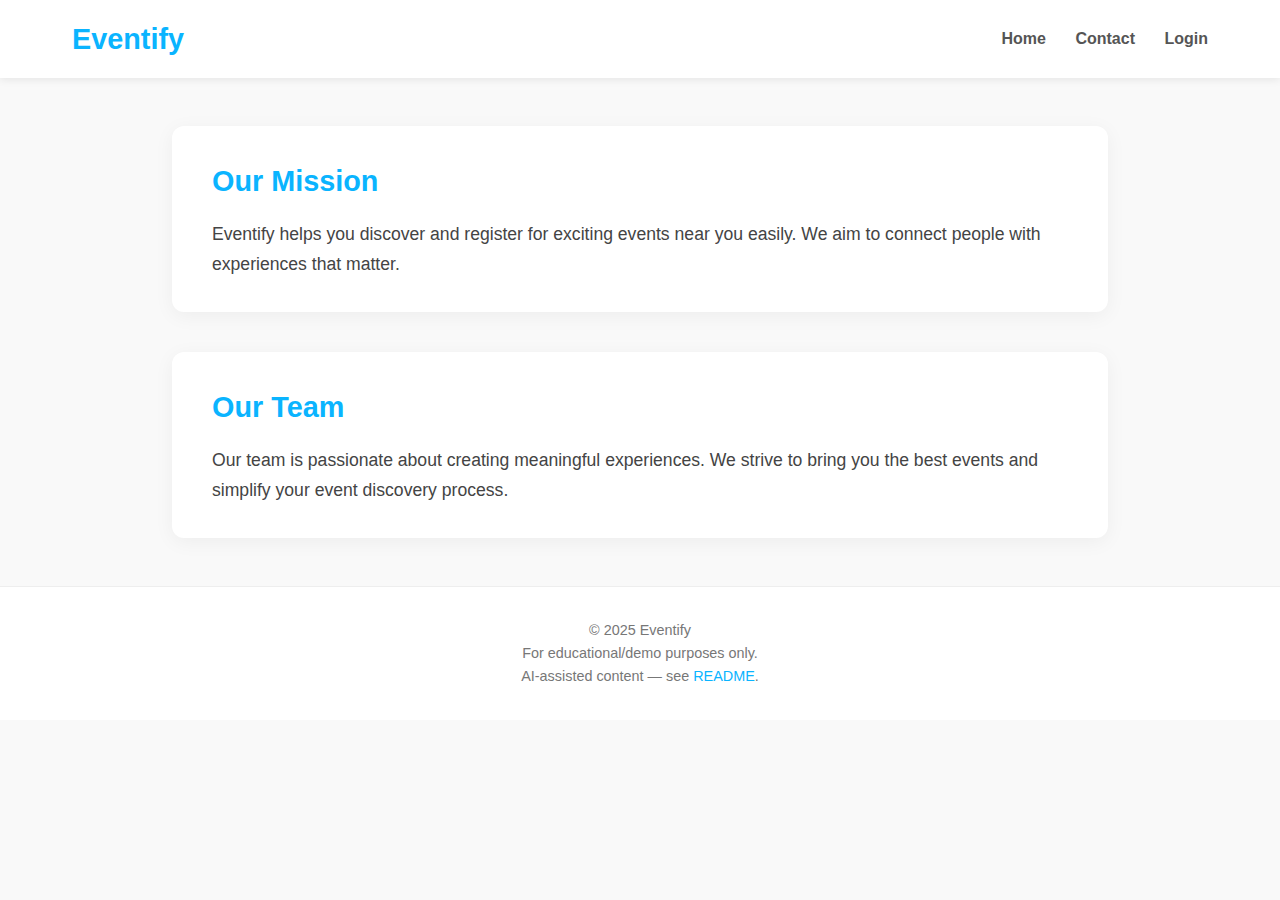
<file: web-proj1/about.html>
<!DOCTYPE html>
<html lang="en">
<head>
<meta charset="UTF-8">
<meta name="viewport" content="width=device-width, initial-scale=1.0">
<meta name="description" content="About Eventify — mission and team behind the Event Finder project.">
<title>About - Eventify</title>
<link rel="stylesheet" href="about.css">
</head>
<body>
<header>
    <div class="container header-container">
        <h1 class="logo">Eventify</h1>
        <nav>
            <a href="index.html">Home</a>
            <a href="contact.html">Contact</a>
            <a href="login.html">Login</a>
        </nav>
    </div>
</header>

<main class="main-container">
    <section class="about-section">
        <h2>Our Mission</h2>
        <p>Eventify helps you discover and register for exciting events near you easily. We aim to connect people with experiences that matter.</p>
    </section>

    <section class="about-section">
        <h2>Our Team</h2>
        <p>Our team is passionate about creating meaningful experiences. We strive to bring you the best events and simplify your event discovery process.</p>
    </section>
</main>

<footer>
    <div class="container footer-container">
        <p>&copy; 2025 Eventify</p>
        <p class="disclaimer">For educational/demo purposes only.</p>
        <p class="ai-disclosure">AI-assisted content — see <a href="README.md">README</a>.</p>
    </div>
</footer>
</body>
</html>
</file>
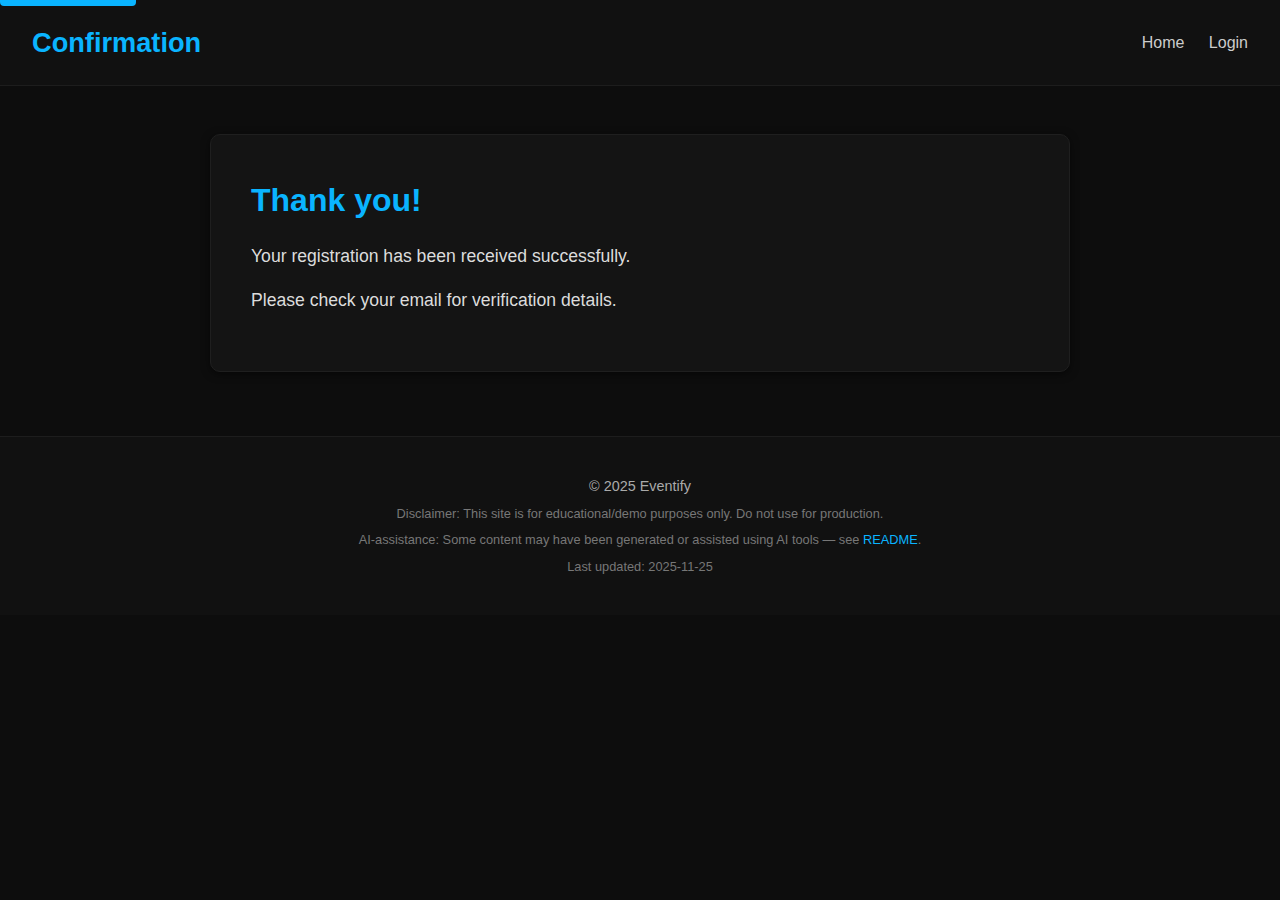
<file: web-proj1/confirmation.html>
<!DOCTYPE html>
<html lang="en">
<head>
    <meta charset="UTF-8">
    <meta name="viewport" content="width=device-width, initial-scale=1.0">
    <meta name="description" content="Registration confirmation page for Event Finder.">
    <meta name="author" content="Event Finder Team">
    <title>Confirmation - Eventify</title>
    <link rel="stylesheet" href="confirmation.css">
</head>
<body>
    <a class="skip-link" href="#main-content">Skip to content</a>
    <header>
        <h1>Confirmation</h1>
        <nav>
            <a href="index.html">Home</a>
            <a href="login.html">Login</a>
        </nav>
    </header>

    <main id="main-content">
        <section>
            <h2>Thank you!</h2>
            <p>Your registration has been received successfully.</p>
            <p>Please check your email for verification details.</p>
        </section>
    </main>

    <footer>
        <p>&copy; 2025 Eventify</p>
        <p class="disclaimer">Disclaimer: This site is for educational/demo purposes only. Do not use for production.</p>
        <p class="ai-disclosure">AI-assistance: Some content may have been generated or assisted using AI tools — see <a href="README.md">README</a>.</p>
        <p class="last-updated">Last updated: 2025-11-25</p>
    </footer>
</body>
</html>
</file>
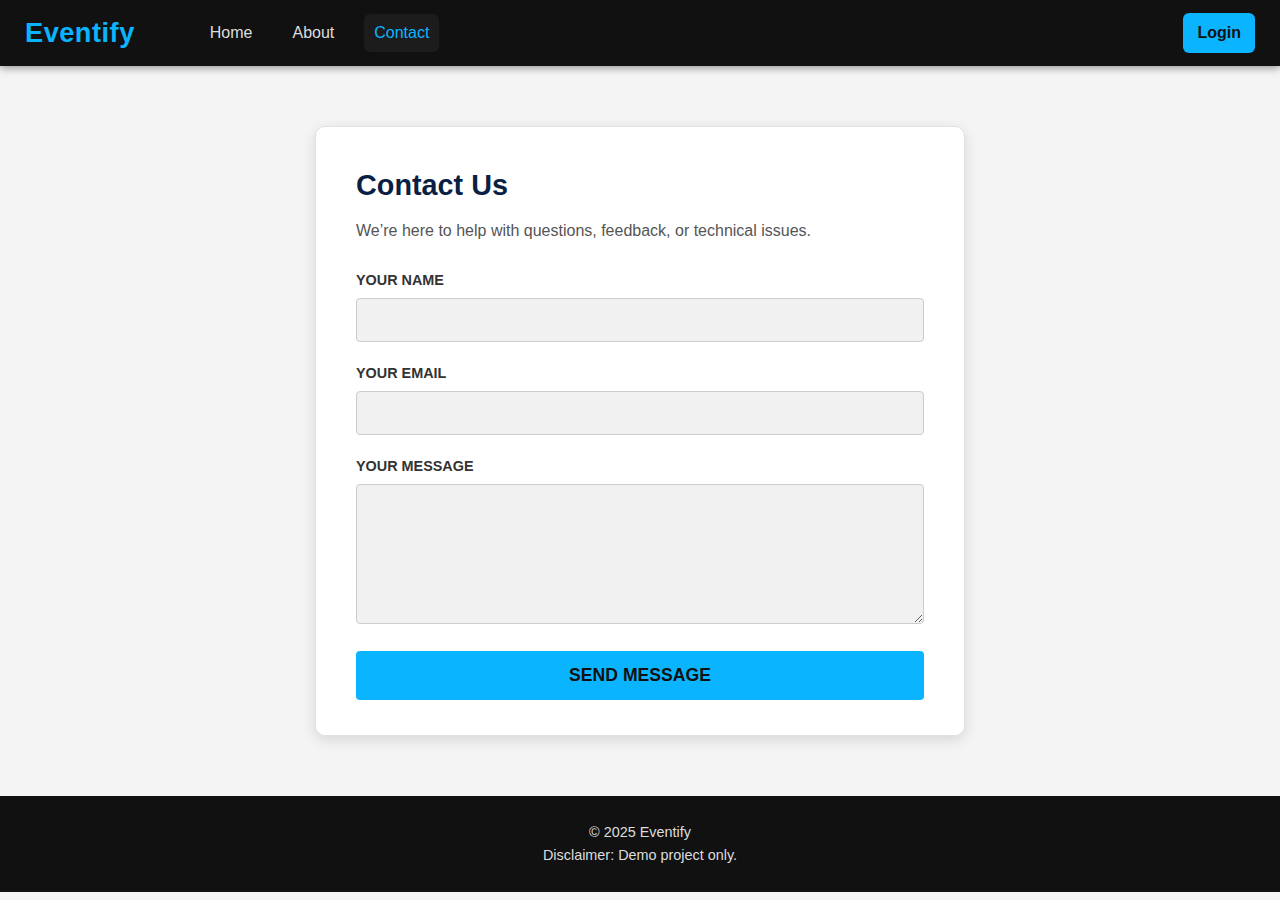
<file: web-proj1/contact.html>
<!DOCTYPE html>
<html lang="en">
<head>
    <meta charset="UTF-8">
    <meta name="viewport" content="width=device-width, initial-scale=1.0">
    <title>Contact - Eventify</title>
    <meta name="description" content="Contact Eventify for questions, support, or feedback.">
    <link rel="stylesheet" href="contact.css">
</head>

<body>
    <a class="skip-link" href="#main-content">Skip to content</a>

<header class="tm-navbar">
    <div class="tm-nav-content">

        <!-- Logo -->
        <div class="tm-logo">
            <a href="index.html">Eventify</a>
        </div>

        <!-- Links -->
        <nav class="tm-links">
            <a href="index.html">Home</a>
            <a href="about.html">About</a>
            <a href="contact.html" class="active">Contact</a>
        </nav>

        <!-- Login -->
        <a href="login.html" class="tm-login-btn">Login</a>

    </div>
</header>

    <main id="main-content">
        <section class="contact-wrapper">
            <h2>Contact Us</h2>
            <p class="contact-subtext">
                We’re here to help with questions, feedback, or technical issues.
            </p>

            <form id="contact-form">
                <div class="input-group">
                    <label for="name">Your Name</label>
                    <input type="text" id="name" name="name" required>
                </div>

                <div class="input-group">
                    <label for="email">Your Email</label>
                    <input type="email" id="email" name="email" required>
                </div>

                <div class="input-group">
                    <label for="message">Your Message</label>
                    <textarea id="message" name="message" required></textarea>
                </div>

                <button type="submit" class="tm-btn">Send Message</button>
            </form>
        </section>
    </main>

    <footer class="tm-footer">
        <p>&copy; 2025 Eventify</p>
        <p>Disclaimer: Demo project only.</p>
    </footer>
</body>
</html>
</file>
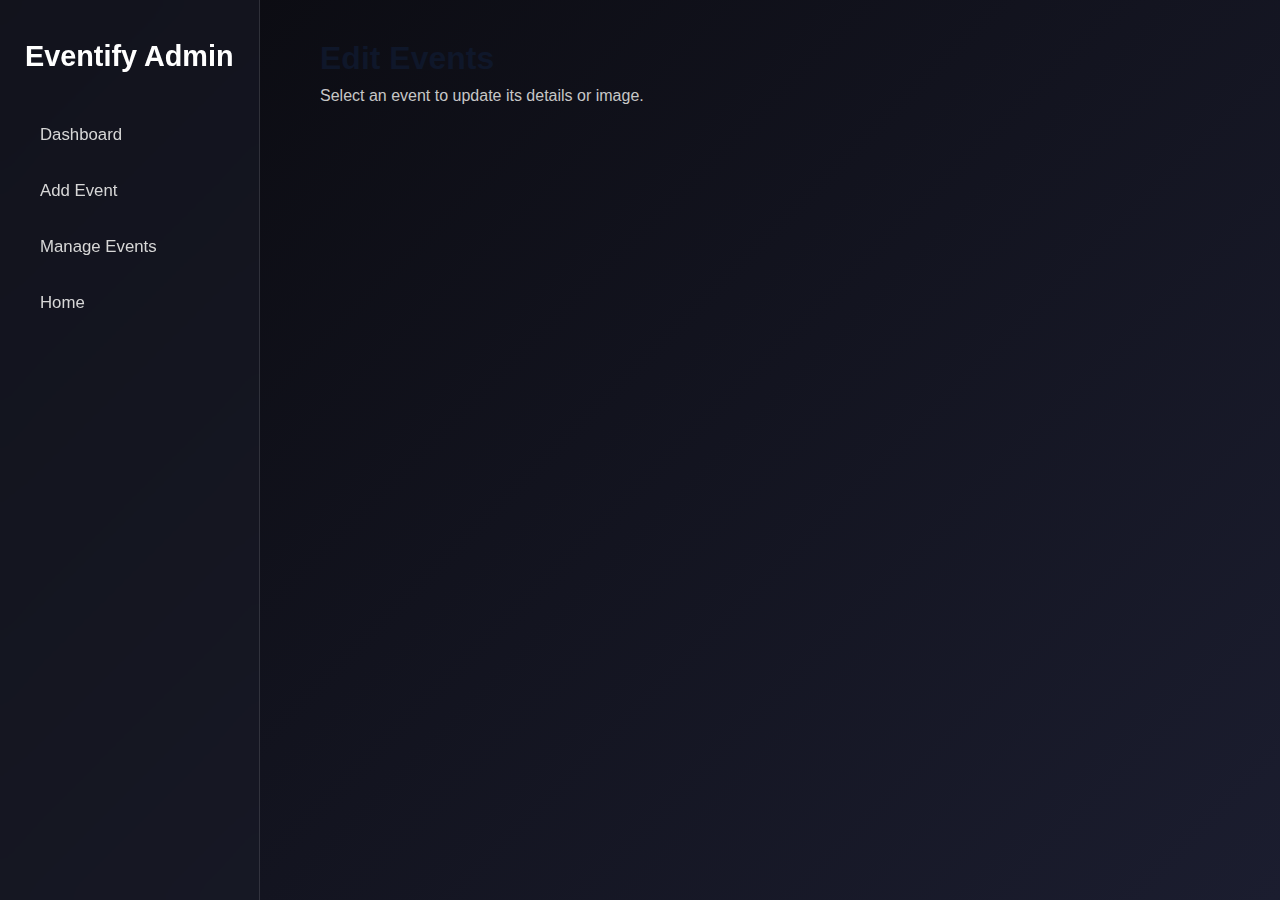
<file: web-proj1/edit-event.html>
<!DOCTYPE html>
<html lang="en">
  <head>
    <meta charset="UTF-8" />
    <meta name="viewport" content="width=device-width, initial-scale=1.0" />
    <title>Admin — Edit Events</title>
    <link rel="stylesheet" href="event-add.css" />
    <link rel="stylesheet" href="admin-events.css" />
  </head>

  <body>
    <aside class="sidebar">
      <h2 class="logo">Eventify Admin</h2>
      <nav>
        <a class="nav-link" href="admin.html">Dashboard</a>
        <a class="nav-link" href="addEvents.html">Add Event</a>
        <a class="nav-link active" href="edit-event.html">Manage Events</a>
        <a class="nav-link" href="index.html">Home</a>
      </nav>
    </aside>

    <main class="content">
      <header class="page-header">
        <h1>Edit Events</h1>
        <p>Select an event to update its details or image.</p>
      </header>

      <div id="form-alert" class="alert"></div>

      <section id="events-section">
        <div id="events-grid" class="events-grid"></div>
        <div id="no-events" class="no-events" style="display: none">
          No events available yet. Create one first.
        </div>
      </section>

      <section id="edit-form" class="edit-form">
        <h2>Edit Event</h2>
        <p id="edit-subtitle">Loading event...</p>

        <form id="edit-event-form" class="event-form">
          <div class="input-group">
            <label for="title">Event Title</label>
            <input type="text" id="title" name="title" required />
          </div>

          <div class="input-group">
            <label for="description">Description</label>
            <textarea
              id="description"
              name="description"
              rows="4"
              placeholder="Describe your event..."
              required
            ></textarea>
          </div>

          <div class="form-row">
            <div class="input-group">
              <label for="date">Date</label>
              <input type="date" id="date" name="date" required />
            </div>
            <div class="input-group">
              <label for="time">Time</label>
              <input type="time" id="time" name="time" required />
            </div>
          </div>

          <div class="input-group">
            <label for="location">Location</label>
            <input
              type="text"
              id="location"
              name="location"
              placeholder="Location"
              required
            />
          </div>

          <div class="input-group">
            <label for="price">Price</label>
            <input
              type="number"
              id="price"
              name="price"
              min="0"
              step="0.01"
              placeholder="0.00"
            />
          </div>

          <div class="form-row">
            <div class="input-group">
              <label for="lat">Latitude</label>
              <input type="text" id="lat" name="lat" />
            </div>
            <div class="input-group">
              <label for="lng">Longitude</label>
              <input type="text" id="lng" name="lng" />
            </div>
          </div>

          <div class="input-group">
            <label>Genres</label>
            <div id="genre-selection" class="genre-selection"></div>
          </div>

          <div class="input-group">
            <label for="image_file">Change Image (optional)</label>
            <input
              type="file"
              id="image_file"
              name="image_file"
              accept="image/*"
            />
            <small>Leave empty to keep current image.</small>
          </div>

          <div class="input-group" id="image-preview-wrapper" style="display: none">
            <label>Current / New Image</label>
            <img
              id="image-preview"
              alt="Event image preview"
              style="max-width: 200px; display: block; border-radius: 6px"
            />
          </div>

          <div class="form-actions">
            <button type="submit" id="submit-btn" class="btn-primary">
              Save Changes
            </button>
            <button type="button" id="delete-btn" class="btn-danger">
              Delete Event
            </button>
            <button type="button" id="cancel-btn" class="btn-secondary">
              Cancel
            </button>
          </div>
        </form>
      </section>
    </main>

    <script type="module" src="scripts/admin-edit-event.js"></script>
  </body>
</html>
</file>
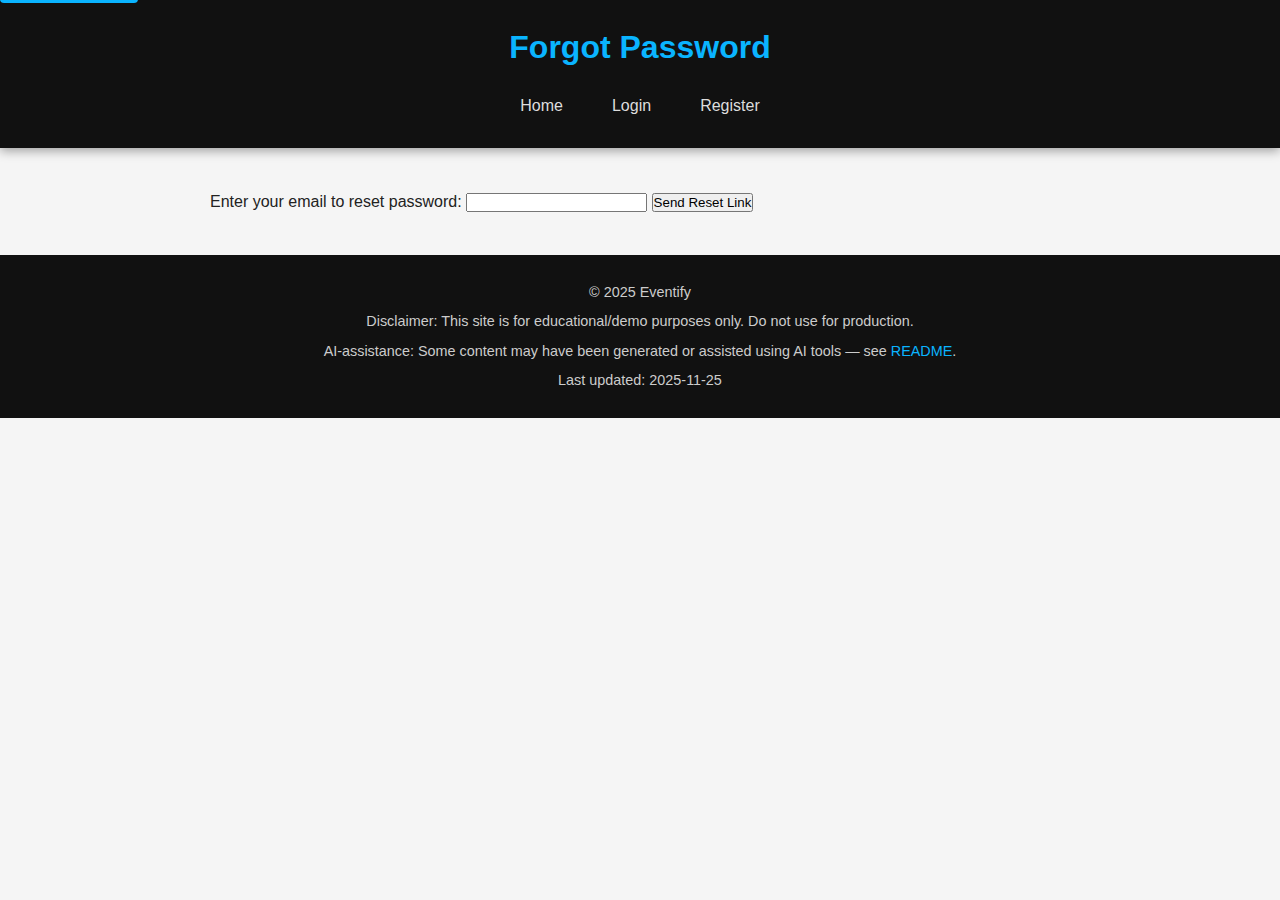
<file: web-proj1/forgot-password.html>
<!DOCTYPE html>
<html lang="en">
<head>
    <meta charset="UTF-8">
    <meta name="viewport" content="width=device-width, initial-scale=1.0">
    <meta name="description" content="Forgot password page for Event Finder — request a password reset link.">
    <meta name="author" content="Event Finder Team">
    <title>Forgot Password - Eventify</title>
   <link rel="stylesheet" href="everything.css">
</head>
<body>
    <a class="skip-link" href="#main-content">Skip to content</a>
    <header>
        <h1>Forgot Password</h1>
        <nav>
            <a href="index.html">Home</a>
            <a href="login.html">Login</a>
            <a href="register.html">Register</a>
        </nav>
    </header>

    <main id="main-content">
        <form id="forgot-password-form">
            <label for="email">Enter your email to reset password:</label>
            <input type="email" id="email" name="email" required>

            <button type="submit">Send Reset Link</button>
        </form>
    </main>

    <footer>
        <p>&copy; 2025 Eventify</p>
        <p class="disclaimer">Disclaimer: This site is for educational/demo purposes only. Do not use for production.</p>
        <p class="ai-disclosure">AI-assistance: Some content may have been generated or assisted using AI tools — see <a href="README.md">README</a>.</p>
        <p class="last-updated">Last updated: 2025-11-25</p>
    </footer>
</body>
</html>
</file>
<file: web-proj1/about.css>
/* ========================= */
/*      GLOBAL STYLES        */
/* ========================= */
* {
    margin: 0;
    padding: 0;
    box-sizing: border-box;
    font-family: "Inter", "Segoe UI", Arial, sans-serif;
}

body {
    background: #f9f9f9;
    color: #222;
    line-height: 1.6;
}

/* ========================= */
/*        HEADER             */
/* ========================= */
header {
    background: #fff;
    box-shadow: 0 2px 8px rgba(0,0,0,0.08);
}

.header-container {
    max-width: 1200px;
    margin: 0 auto;
    padding: 1rem 2rem;
    display: flex;
    justify-content: space-between;
    align-items: center;
}

.logo {
    font-size: 1.8rem;
    font-weight: 700;
    color: #0ab4ff;
}

header nav a {
    margin-left: 25px;
    text-decoration: none;
    color: #555;
    font-weight: 600;
    transition: 0.3s;
}

header nav a:hover {
    color: #0ab4ff;
}

/* ========================= */
/*         MAIN              */
/* ========================= */
.main-container {
    max-width: 1000px;
    margin: 3rem auto;
    padding: 0 2rem;
    display: flex;
    flex-direction: column;
    gap: 2.5rem;
}

.about-section {
    background: #fff;
    padding: 2rem 2.5rem;
    border-radius: 12px;
    box-shadow: 0 4px 20px rgba(0,0,0,0.05);
    transition: transform 0.3s, box-shadow 0.3s;
}

.about-section:hover {
    transform: translateY(-5px);
    box-shadow: 0 8px 30px rgba(0,0,0,0.08);
}

.about-section h2 {
    font-size: 1.8rem;
    margin-bottom: 1rem;
    color: #0ab4ff;
    transition: color 0.3s;
}

.about-section:hover h2 {
    color: #36c4ff;
}

.about-section p {
    font-size: 1.1rem;
    color: #444;
    line-height: 1.7;
}

/* ========================= */
/*         FOOTER            */
/* ========================= */
footer {
    background: #fff;
    border-top: 1px solid #eee;
    padding: 2rem;
    text-align: center;
    color: #777;
    font-size: 0.9rem;
}

footer a {
    color: #0ab4ff;
    text-decoration: none;
}

footer a:hover {
    text-decoration: underline;
}
</file>
<file: web-proj1/confirmation.css>
/* ----------------------------------------------------
   GLOBAL STYLING
---------------------------------------------------- */
* {
    margin: 0;
    padding: 0;
    box-sizing: border-box;
}

body {
    font-family: "Inter", Arial, sans-serif;
    background: #0d0d0d;
    color: #e6e6e6;
    line-height: 1.6;
}

/* Skip Link (Accessibility) */
.skip-link {
    position: absolute;
    top: -40px;
    left: 0;
    background: #0ab4ff;
    color: #000;
    padding: 10px 15px;
    z-index: 1000;
    border-radius: 4px;
    text-decoration: none;
    transition: top 0.25s ease;
}
.skip-link:focus {
    top: 10px;
}

/* ----------------------------------------------------
   HEADER
---------------------------------------------------- */
header {
    background: #111;
    padding: 1.3rem 2rem;
    border-bottom: 1px solid #1d1d1d;
    display: flex;
    align-items: center;
    justify-content: space-between;
}

header h1 {
    color: #0ab4ff;
    font-size: 1.7rem;
    font-weight: 700;
}

header nav a {
    color: #ccc;
    margin-left: 20px;
    text-decoration: none;
    font-size: 1rem;
    transition: 0.25s;
}

header nav a:hover {
    color: #0ab4ff;
}

/* ----------------------------------------------------
   MAIN CONTENT
---------------------------------------------------- */
main {
    max-width: 900px;
    margin: 3rem auto;
    padding: 0 20px;
}

main section {
    background: #141414;
    padding: 2.5rem;
    border-radius: 10px;
    border: 1px solid #1f1f1f;
    box-shadow: 0 2px 8px rgba(0,0,0,0.55);
}

main h2 {
    font-size: 2rem;
    margin-bottom: 1rem;
    color: #0ab4ff;
}

main p {
    margin-bottom: 1rem;
    font-size: 1.1rem;
    color: #dcdcdc;
}

/* ----------------------------------------------------
   FOOTER
---------------------------------------------------- */
footer {
    margin-top: 4rem;
    padding: 2rem 0;
    text-align: center;
    background: #111;
    color: #aaa;
    font-size: 0.9rem;
    border-top: 1px solid #1d1d1d;
}

footer p {
    margin: 6px 0;
}

footer a {
    color: #0ab4ff;
    text-decoration: none;
}

footer a:hover {
    text-decoration: underline;
}

.disclaimer,
.ai-disclosure,
.last-updated {
    font-size: 0.8rem;
    color: #777;
}
</file>
<file: web-proj1/contact.css>
/* ============================================
   GLOBAL / BASE
============================================ */
* {
    margin: 0;
    padding: 0;
    box-sizing: border-box;
    font-family: "Segoe UI", Arial, sans-serif;
}

body {
    background: #f4f4f4;
    color: #1b1b1b;
    line-height: 1.6;
}

/* Skip for accessibility */
.skip-link {
    position: absolute;
    top: -40px;
    left: 0;
    background: #0ab4ff;
    color: #000;
    padding: 8px 16px;
    border-radius: 4px;
    text-decoration: none;
    transition: top .25s;
}
.skip-link:focus {
    top: 10px;
}

/* ============================================
   HEADER (real Ticketmaster feel)
============================================ */
/* =========================================================================
   CONTACT PAGE HEADER — SAME AS HOME PAGE
   ========================================================================= */

.tm-navbar {
    position: sticky;
    top: 0;
    width: 100%;
    background: #111;
    padding: 0.7rem 0;
    z-index: 1000;
    box-shadow: 0 2px 8px rgba(0,0,0,0.4);
}

.tm-nav-content {
    max-width: 1300px;
    margin: 0 auto;
    padding: 0 25px;
    display: flex;
    align-items: center;
    gap: 25px;
}

.tm-logo a {
    font-size: 1.7rem;
    font-weight: 700;
    color: #0ab4ff;
    text-decoration: none;
    letter-spacing: 0.5px;
}

.tm-links {
    display: flex;
    gap: 20px;
    margin-left: 40px;
}

.tm-links a {
    color: #ddd;
    font-size: 1rem;
    text-decoration: none;
    padding: 6px 10px;
    border-radius: 6px;
    transition: 0.25s;
}

.tm-links a:hover,
.tm-links a.active {
    background: #1c1c1c;
    color: #0ab4ff;
}

.tm-login-btn {
    margin-left: auto;
    background: #0ab4ff;
    padding: 7px 14px;
    border-radius: 6px;
    color: #111;
    font-weight: 600;
    text-decoration: none;
    transition: 0.25s;
}

.tm-login-btn:hover {
    background: #36c4ff;
}


/* ============================================
   CONTACT FORM WRAPPER
============================================ */
.contact-wrapper {
    max-width: 650px;
    margin: 60px auto;
    background: #fff;
    padding: 35px 40px;
    border-radius: 10px;
    box-shadow: 0 4px 14px rgba(0,0,0,0.12);
    border: 1px solid #e2e2e2;
}

.contact-wrapper h2 {
    font-size: 1.8rem;
    margin-bottom: 10px;
    color: #0a1f44;
}

.contact-subtext {
    color: #555;
    margin-bottom: 25px;
}

/* ============================================
   FORM INPUTS
============================================ */

.input-group {
    margin-bottom: 20px;
}

label {
    display: block;
    margin-bottom: 6px;
    font-weight: 600;
    font-size: 0.9rem;
    color: #333;
    text-transform: uppercase;
}

input,
textarea {
    width: 100%;
    padding: 12px 14px;
    border: 1px solid #ccc;
    border-radius: 4px;
    background: #f1f1f1;
    font-size: 1rem;
    transition: 0.25s;
}

input:focus,
textarea:focus {
    border-color: #0ab4ff;
    background: #fff;
    box-shadow: 0 0 0 2px rgba(10,180,255,0.25);
}

textarea {
    min-height: 140px;
}

/* ============================================
   SUBMIT BUTTON
============================================ */

.tm-btn {
    width: 100%;
    padding: 14px 0;
    background: #0ab4ff;
    color: #111;
    font-size: 1.1rem;
    font-weight: 700;
    border: none;
    border-radius: 4px;
    cursor: pointer;
    text-transform: uppercase;
    transition: 0.25s;
}

.tm-btn:hover {
    background: #1ac2ff;
}

.tm-btn:active {
    transform: scale(0.98);
}

/* ============================================
   FOOTER
============================================ */
.tm-footer {
    margin-top: 60px;
    padding: 25px;
    background: #111;
    color: #ddd;
    text-align: center;
    font-size: 0.9rem;
}
</file>
<file: web-proj1/event-add.css>
/* =============================== */
/*        GLOBAL STYLES           */
/* =============================== */

* {
    margin: 0;
    padding: 0;
    box-sizing: border-box;
    font-family: "Inter", Arial, sans-serif;
}

body {
    background: linear-gradient(135deg, #0a0a0f, #1b1d2f);
    color: #fff;
    display: flex;
    min-height: 100vh;
}

/* =============================== */
/*        SIDEBAR NAVIGATION      */
/* =============================== */

.sidebar {
    width: 260px;
    background: rgba(25, 27, 40, 0.55);
    backdrop-filter: blur(15px);
    border-right: 1px solid rgba(255, 255, 255, 0.12);
    padding: 40px 25px;
    position: fixed;
    left: 0;
    top: 0;
    bottom: 0;
}

.logo {
    font-size: 1.8rem;
    font-weight: 700;
    margin-bottom: 40px;
}

.nav-link {
    display: block;
    padding: 12px 15px;
    margin-bottom: 12px;
    text-decoration: none;
    color: #d7d7d7;
    font-size: 1.05rem;
    border-radius: 10px;
    transition: 0.25s ease;
}

.nav-link:hover {
    background: rgba(255,255,255,0.08);
    color: #fff;
    transform: translateX(5px);
}

/* =============================== */
/*            MAIN AREA           */
/* =============================== */

.content {
    margin-left: 260px;
    padding: 40px 60px;
    width: calc(100% - 260px);
}

/* =============================== */
/*         PAGE HEADER            */
/* =============================== */

.page-header h1 {
    font-size: 2rem;
    margin-bottom: 10px;
}

.page-header p {
    color: #c7c7c7;
    font-size: 1rem;
    margin-bottom: 30px;
}

/* =============================== */
/*        FORM STYLES             */
/* =============================== */

.form-wrapper {
    background: rgba(255, 255, 255, 0.06);
    backdrop-filter: blur(10px);
    padding: 30px 35px;
    border-radius: 16px;
    border: 1px solid rgba(255,255,255,0.15);
    max-width: 700px;
}

.input-group {
    display: flex;
    flex-direction: column;
    margin-bottom: 20px;
}

.input-group label {
    margin-bottom: 6px;
    font-weight: 600;
    color: #ddd;
}

.input-group input,
.input-group textarea {
    padding: 13px 14px;
    border-radius: 8px;
    border: none;
    outline: none;
    font-size: 1rem;
    background: rgba(255,255,255,0.09);
    color: #fff;
    transition: 0.2s ease;
}

.input-group input:focus,
.input-group textarea:focus {
    background: rgba(255,255,255,0.14);
}

/* ------------------------------- */
/*           2 Columns             */
/* ------------------------------- */

.form-row {
    display: flex;
    gap: 20px;
}

/* Genres */
.genre-selection {
    display: grid;
    grid-template-columns: repeat(auto-fill, minmax(160px, 1fr));
    gap: 12px;
    margin-top: 10px;
}

.genre-option {
    display: flex;
    align-items: center;
    gap: 8px;
    padding: 10px 12px;
    border: 2px solid #e0e0e0;
    border-radius: 10px;
    cursor: pointer;
    background: rgba(255,255,255,0.04);
    transition: 0.2s ease;
}

.genre-option:hover {
    border-color: #7aa2ff;
    background: rgba(255,255,255,0.08);
}

.genre-option.selected {
    border-color: #6fa8ff;
    background: rgba(111,168,255,0.12);
}

.genre-option input[type="checkbox"] {
    accent-color: #1f8bff;
}

.genre-icon {
    font-size: 1.1rem;
}

/* =============================== */
/*          SUBMIT BUTTON         */
/* =============================== */

.submit-btn {
    width: 100%;
    padding: 15px;
    margin-top: 10px;
    font-size: 1.1rem;
    font-weight: 600;
    background: linear-gradient(135deg, #006cff, #00aaff);
    border: none;
    border-radius: 10px;
    color: #fff;
    cursor: pointer;
    transition: 0.3s ease;
}

.submit-btn:hover {
    background: linear-gradient(135deg, #1a7bff, #23b5ff);
    transform: translateY(-2px);
}

/* =============================== */
/*            FOOTER              */
/* =============================== */

.footer {
    margin-top: 40px;
    color: #b3b3b3;
    font-size: 0.9rem;
}

.alert {
    padding: 14px 16px;
    margin-bottom: 18px;
    border-radius: 10px;
    border: 1px solid transparent;
    font-weight: 600;
}

.alert.success {
    background: rgba(52, 199, 89, 0.15);
    border-color: rgba(52, 199, 89, 0.4);
    color: #d8ffe6;
}

.alert.error {
    background: rgba(255, 82, 82, 0.15);
    border-color: rgba(255, 82, 82, 0.4);
    color: #ffd6d6;
}

/* =============================== */
/*         RESPONSIVENESS         */
/* =============================== */

@media (max-width: 800px) {
    .content {
        margin-left: 0;
        width: 100%;
        padding: 20px;
    }

    .sidebar {
        display: none;
    }

    .form-row {
        flex-direction: column;
    }
}
</file>
<file: web-proj1/admin-events.css>
/* Event management layouts */
.events-grid {
  display: grid;
  grid-template-columns: repeat(auto-fill, minmax(280px, 1fr));
  gap: 18px;
  margin-bottom: 28px;
}

.event-card {
  border: 1px solid #e5e7eb;
  border-radius: 12px;
  padding: 18px;
  background: #fff;
  cursor: pointer;
  transition: border-color 0.2s ease, box-shadow 0.2s ease, transform 0.15s ease;
}

.event-card:hover {
  border-color: #2563eb;
  box-shadow: 0 4px 12px rgba(37, 99, 235, 0.1);
  transform: translateY(-1px);
}

.event-card.selected {
  border-color: #2563eb;
  box-shadow: 0 6px 16px rgba(37, 99, 235, 0.14);
  background: #f8fafc;
}

.event-card-header {
  display: flex;
  justify-content: space-between;
  align-items: flex-start;
  margin-bottom: 8px;
}

.event-card-title {
  font-weight: 600;
  font-size: 1.05rem;
  color: #111827;
  margin: 0 0 6px;
}

.event-card-info {
  color: #4b5563;
  font-size: 0.92rem;
  margin: 4px 0;
}

.event-genres {
  display: flex;
  gap: 6px;
  flex-wrap: wrap;
  margin-top: 8px;
}

.genre-tag {
  background: #e5e7eb;
  padding: 4px 8px;
  border-radius: 8px;
  font-size: 0.78rem;
  color: #374151;
}

.no-events {
  text-align: center;
  padding: 40px 20px;
  color: #6b7280;
  border: 1px dashed #d1d5db;
  border-radius: 12px;
  background: #fff;
}

.edit-form {
  background: #ffffff;
  border: 1px solid #2563eb;
  border-radius: 12px;
  padding: 28px;
  margin-top: 22px;
  display: none;
  box-shadow: 0 12px 26px rgba(37, 99, 235, 0.08);
}

.content {
  color: #0f172a;
}

.edit-form .input-group label,
.edit-form .form-row label {
  color: #111827;
}

.edit-form .input-group input,
.edit-form .input-group textarea,
.edit-form .input-group select {
  background: #ffffff;
  color: #0f172a;
  border: 1px solid #d1d5db;
  box-shadow: inset 0 1px 2px rgba(0, 0, 0, 0.02);
}

.edit-form .input-group input:focus,
.edit-form .input-group textarea:focus,
.edit-form .input-group select:focus {
  outline: none;
  border-color: #2563eb;
  box-shadow: 0 0 0 3px rgba(37, 99, 235, 0.12);
}

.edit-form .input-group input::placeholder,
.edit-form .input-group textarea::placeholder {
  color: #6b7280;
}

.edit-form.active {
  display: block;
}

.form-actions {
  display: flex;
  gap: 12px;
  margin-top: 22px;
}

.btn-primary {
  flex: 1;
  padding: 14px;
  border: none;
  border-radius: 10px;
  font-weight: 600;
  cursor: pointer;
  background: linear-gradient(135deg, #2563eb, #1d4ed8);
  color: #fff;
  transition: transform 0.15s ease, box-shadow 0.2s ease;
}

.btn-danger {
  padding: 14px;
  border-radius: 10px;
  border: 1px solid #fee2e2;
  background: linear-gradient(135deg, #ef4444, #dc2626);
  color: #fff;
  cursor: pointer;
  transition: transform 0.15s ease, box-shadow 0.2s ease;
}

.btn-secondary {
  padding: 14px;
  border-radius: 10px;
  border: 1px solid #d1d5db;
  background: #f9fafb;
  color: #111827;
  cursor: pointer;
  transition: background 0.2s ease;
}

.btn-primary:hover { box-shadow: 0 10px 18px rgba(37, 99, 235, 0.24); transform: translateY(-1px); }
.btn-danger:hover { box-shadow: 0 10px 18px rgba(239, 68, 68, 0.24); transform: translateY(-1px); }
.btn-secondary:hover { background: #eef2ff; }
.btn-primary:disabled,
.btn-danger:disabled { opacity: 0.6; cursor: not-allowed; }

.alert { padding: 14px; border-radius: 10px; margin-bottom: 16px; border: 1px solid transparent; display: none; }
.alert.success { background: #ecfdf3; color: #166534; border-color: #bbf7d0; }
.alert.error { background: #fef2f2; color: #991b1b; border-color: #fecaca; }

.genre-selection { display: grid; grid-template-columns: repeat(auto-fill, minmax(140px, 1fr)); gap: 10px; }
.genre-option { display: flex; align-items: center; padding: 10px; border: 1px solid #e5e7eb; border-radius: 10px; cursor: pointer; transition: all 0.2s ease; background: #fff; }
.genre-option:hover { border-color: #2563eb; background: #f8fafc; }
.genre-option.selected { border-color: #2563eb; background: #eff6ff; }

@media (max-width: 768px) {
  .form-actions { flex-direction: column; }
  .event-card { padding: 16px; }
}
</file>
<file: web-proj1/everything.css>
/* ============================================================
   GLOBAL
   ============================================================ */

* {
    margin: 0;
    padding: 0;
    box-sizing: border-box;
    font-family: "Segoe UI", Arial, sans-serif;
}

body {
    background: #f5f5f5;
    color: #222;
    line-height: 1.7;
}

/* Skip Link */
.skip-link {
    position: absolute;
    top: -40px;
    left: 0;
    background: #0ab4ff;
    color: #000;
    padding: 8px 16px;
    border-radius: 4px;
    z-index: 999;
    text-decoration: none;
    transition: top 0.3s ease;
}
.skip-link:focus {
    top: 10px;
}

/* ============================================================
   HEADER — MATCHING HOME PAGE THEME
   ============================================================ */

header {
    background: #111;
    padding: 20px 0;
    color: white;
    text-align: center;
    box-shadow: 0 3px 10px rgba(0,0,0,0.35);
}

header h1 {
    margin-bottom: 10px;
    font-size: 2rem;
    color: #0ab4ff;
}

/* NAVIGATION */
header nav {
    display: flex;
    justify-content: center;
    gap: 25px;
}

header nav a {
    color: #ddd;
    text-decoration: none;
    font-size: 1rem;
    font-weight: 500;
    padding: 8px 12px;
    border-radius: 6px;
    transition: 0.25s ease;
}

header nav a:hover {
    background: #1c1c1c;
    color: #0ab4ff;
}

/* ============================================================
   MAIN CONTENT — ABOUT PAGE SECTIONS
   ============================================================ */

main {
    max-width: 900px;
    margin: 40px auto;
    padding: 0 20px;
}

section {
    padding: 25px;
    background: white;
    border-radius: 14px;
    margin-bottom: 25px;
    box-shadow: 0 3px 10px rgba(0,0,0,0.1);
    border: 1px solid #e9e9e9;
}

section h2 {
    font-size: 1.6rem;
    color: #0a1f44;
    margin-bottom: 10px;
    border-left: 5px solid #0ab4ff;
    padding-left: 12px;
}

section p {
    font-size: 1rem;
    margin-top: 6px;
    color: #444;
}

/* ============================================================
   FOOTER — MATCHING HOME PAGE FOOTER
   ============================================================ */

footer {
    background: #111;
    color: #ccc;
    text-align: center;
    padding: 25px;
    font-size: 0.9rem;
    margin-top: 40px;
}

footer .disclaimer,
footer .ai-disclosure,
footer .last-updated {
    margin-top: 5px;
}

footer a {
    color: #0ab4ff;
    text-decoration: none;
}

footer a:hover {
    color: #36c4ff;
}

/* ============================================================
   RESPONSIVE ADJUSTMENTS
   ============================================================ */

@media (max-width: 600px) {
    header nav {
        flex-direction: column;
        gap: 10px;
    }

    header h1 {
        font-size: 1.6rem;
    }

    section {
        padding: 20px;
    }
}
</file>
